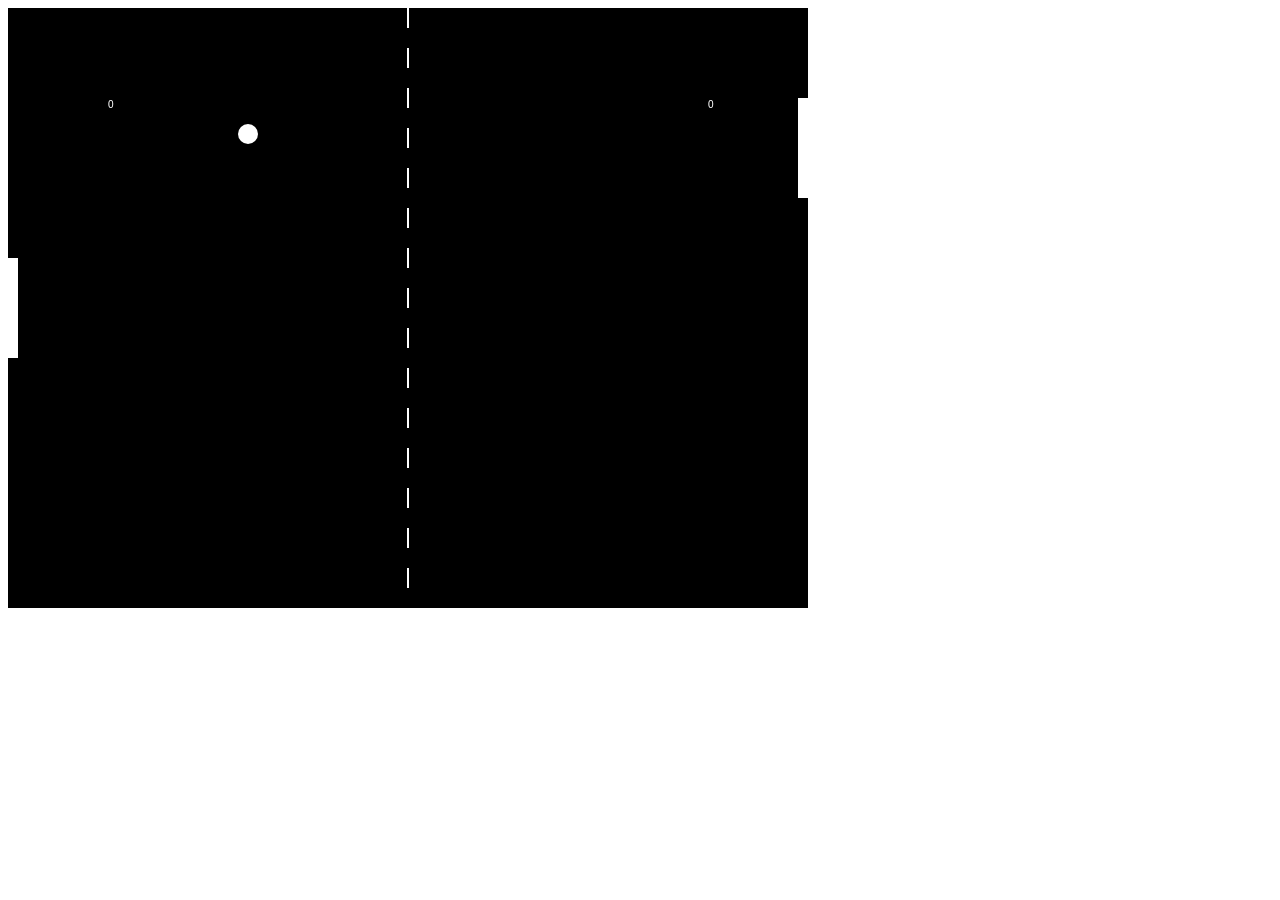
<file: Tennis/index.html>
<html>

<canvas id="gamecanvas" width="800" height="600"></canvas>

<title>Tennis</title>

<script>

var canvas;
var canvasContext;
var ballX = 50;
var ballY = 50;
var ballSpeedX = 10;
var ballSpeedY = 4;

var player1Score = 0;
var player2Score = 0;
const WINNING_SCORE = 3;

var showingWinScreen = false;

var paddle1Y = 250;
var paddle2Y = 250;
const PADDLE_HEIGHT = 100;
const PADDLE_THICKNESS = 10;

function calculateMousePos(evt) {
  var rect = canvas.getBoundingClientRect();
  var root = document.documentElement;
  var mouseX = evt.clientX - rect.left - root.scrollLeft;
  var mouseY = evt.clientY - rect.top - root.scrollTop;
  return {
    x:mouseX,
    y:mouseY
  };
}

function handleMouseClick(evt) {
  if(showingWinScreen) {
    player1Score = 0;
    player2Score = 0;
    showingWinScreen = false;
  }
}

window.onload = function() {

canvas = document.getElementById('gamecanvas');
canvasContext = canvas.getContext('2d');

var framesPerSecond = 30;
setInterval(function() {
  moveEverything();
  drawEverything();
}, 1000/framesPerSecond);

 canvas.addEventListener('mousedown',handleMouseClick);

canvas.addEventListener('mousemove',
          function(evt){
              var mousePos = calculateMousePos(evt);
              paddle1Y = mousePos.y-(PADDLE_HEIGHT/2);
        });

}

function ballReset() {
  if(player1Score >= WINNING_SCORE ||
    player2Score >= WINNING_SCORE) {
      showingWinScreen = true;
    }

  ballSpeedX = -ballSpeedX;
  ballX = canvas.width/2;
  ballY = canvas.height/2;
}

function computerMovement() {
    var paddle2YCenter = paddle2Y + (PADDLE_HEIGHT/2);
    if(paddle2YCenter < ballY-35) {
      paddle2Y += 10;
    } else  if(paddle2YCenter > ballY+35) {
      paddle2Y -= 10;
    }
}

function moveEverything() {
  if(showingWinScreen) {
    return;
  }
   computerMovement();

    ballX += ballSpeedX;
    ballY += ballSpeedY;

    if(ballX < 0) {
      if(ballY > paddle1Y &&
         ballY < paddle1Y+PADDLE_HEIGHT) {
           ballSpeedX = -ballSpeedX;

           var deltaY = ballY
           -(paddle1Y+PADDLE_HEIGHT/2);
           ballSpeedY = deltaY * 0.35;
         } else {
      player2Score++; // must be before ballReset()
      ballReset();
      }
    }

    if(ballX > canvas.width) {
      if(ballY > paddle2Y &&
         ballY < paddle2Y+PADDLE_HEIGHT) {
           ballSpeedX = -ballSpeedX;

           var deltaY = ballY
           -(paddle2Y+PADDLE_HEIGHT/2);
           ballSpeedY = deltaY * 0.35;
         } else {
      player1Score++; // must be before ballReset()
      ballReset();
      }
    }
    if(ballY < 0) {
      ballSpeedY = -ballSpeedY;
    }
    if(ballY > canvas.height) {
      ballSpeedY = -ballSpeedY;
    }

}

function drawNet() {
  for(var i=0;i<canvas.height; i+=40) {
    colorRect(canvas.width/2-1,i,2,20,'white');
  }
}

function drawEverything(){

  // next line blanks out the screen with black
  colorRect(0,0,canvas.width,canvas.height,'black');

  if (showingWinScreen) {
    canvasContext.fillStyle = 'white';

    if(player1Score >= WINNING_SCORE) {
      canvasContext.fillText("Left Player Won!", 350, 200);

    } else if(player2Score >= WINNING_SCORE) {
        canvasContext.fillText("Right Player Won!", 350, 200);
    }

    canvasContext.fillText("click to continue", 350, 500);
    return;
  }

drawNet();

  // this is left player paddle
  colorRect(0,paddle1Y,PADDLE_THICKNESS,PADDLE_HEIGHT, 'white');

  // this is right computer paddle
  colorRect(canvas.width -PADDLE_THICKNESS,paddle2Y,PADDLE_THICKNESS,PADDLE_HEIGHT, 'white');

  // next line draws the ball
  colorCircle(ballX, ballY, 10, 'white')

  canvasContext.fillText(player1Score, 100, 100);
  canvasContext.fillText(player2Score, canvas.width-100, 100);

}

function colorCircle(centerX, centerY, radius, drawColor) {
  canvasContext.fillStyle = drawColor;
  canvasContext.beginPath();
  canvasContext.arc(centerX, centerY, radius, 0,Math.PI*2, true);
  canvasContext.fill();
}

function colorRect (leftX,topY, width,height, drawColor) {
  canvasContext.fillStyle = drawColor;
  canvasContext.fillRect(leftX,topY, width,height);
}

</script>

</html>
</file>
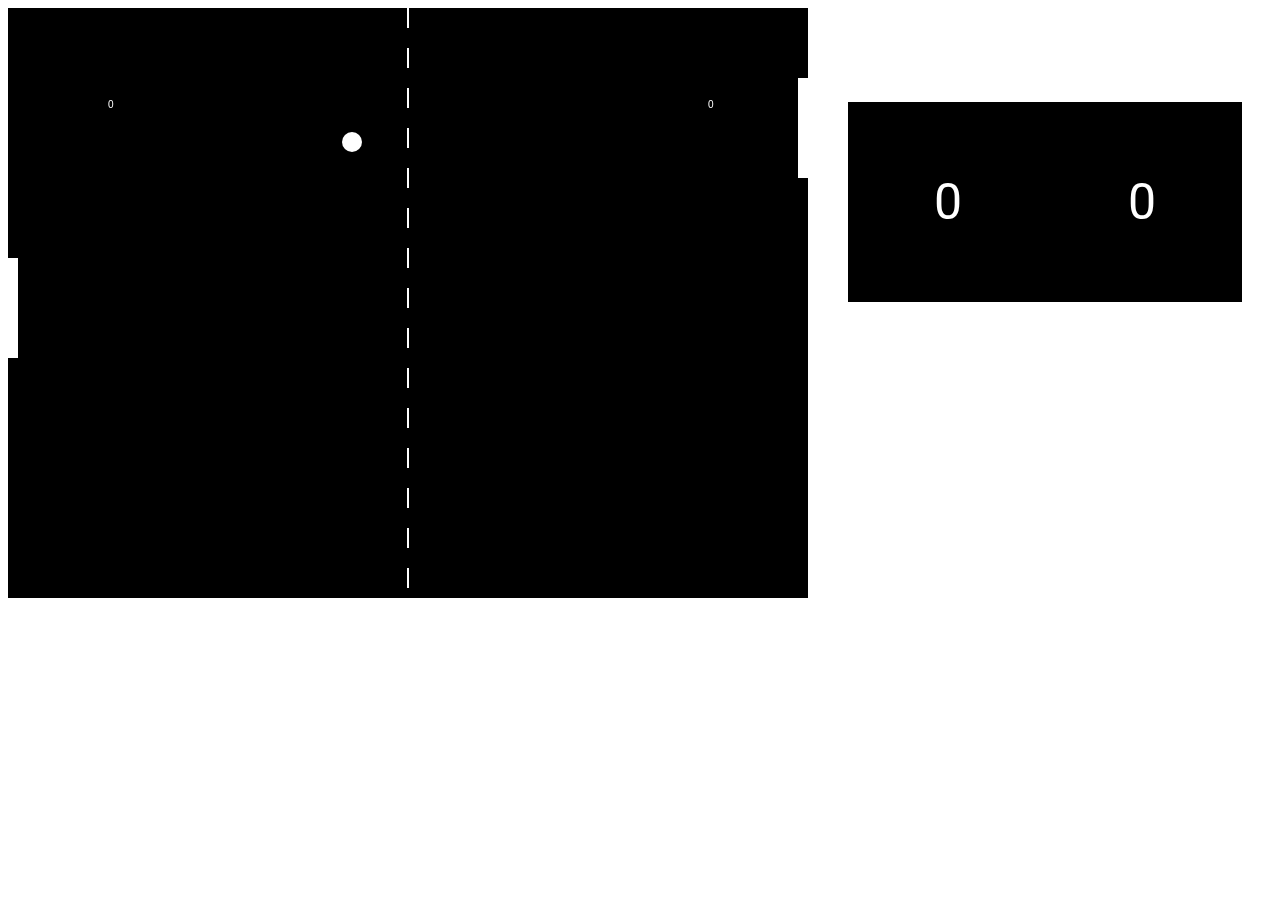
<file: Tennis1/index.html>
<!DOCTYPE html>

<html>
<head>
  <link href="https://fonts.googleapis.com/css?family=Roboto" rel="stylesheet">
<meta charset="utf-8">
<link rel="stylesheet" href="css/tennis.css">
<title>Tennis</title>


</head>
<body>
<canvas id="gamecanvas" width="800" height="590"></canvas>
<div id="score1"></div>
<div id="score2"></div>
<script src="tennis-game.js">
</script>
</body>
</html>
</file>
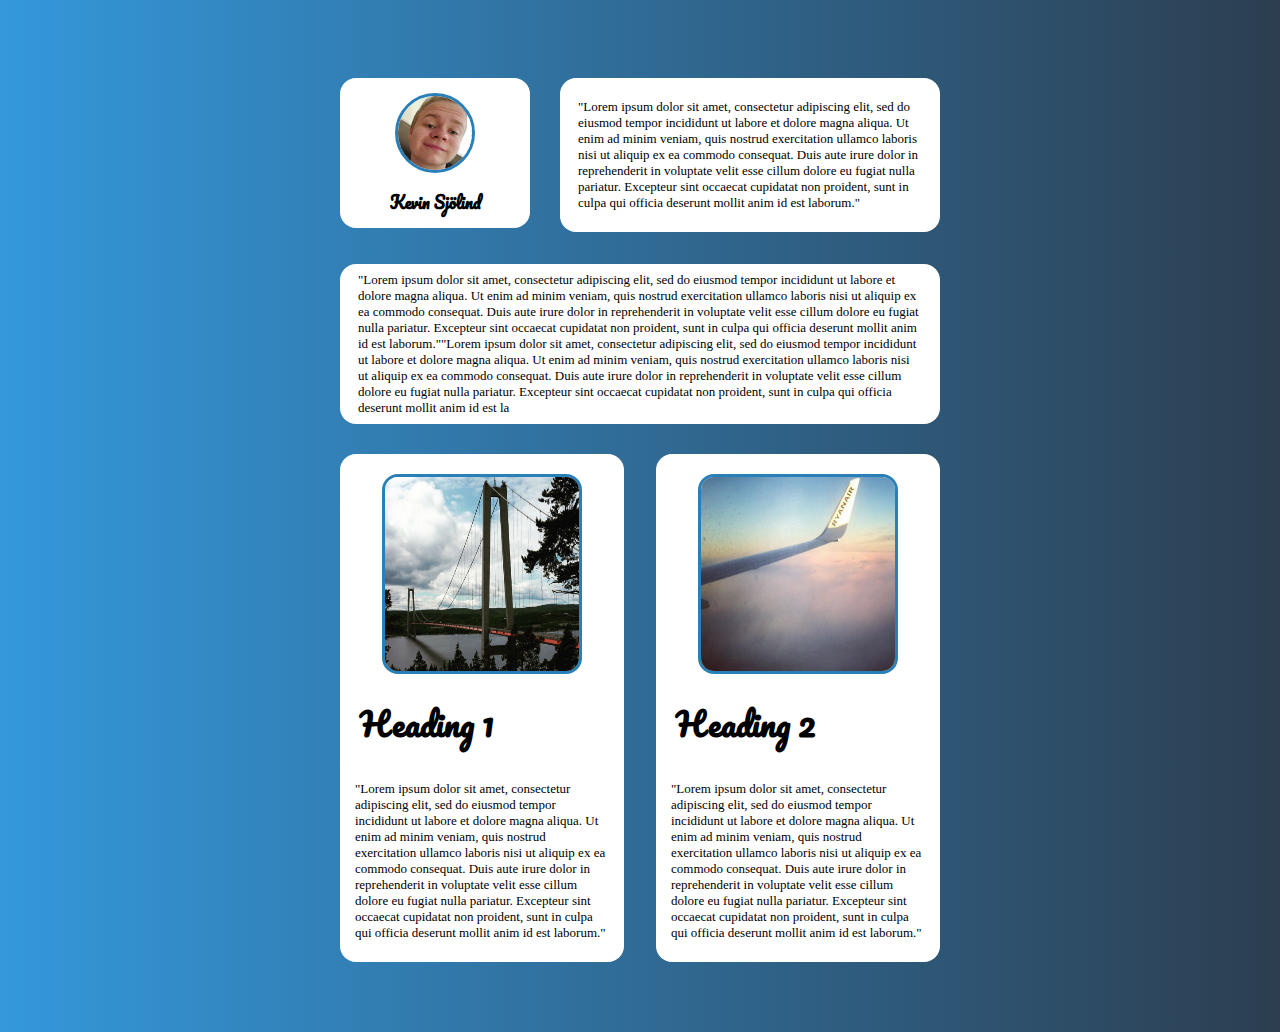
<file: Upg1/index.html>
<!DOCTYPE html>
<html>
  <head>

    <link href="https://fonts.googleapis.com/css?family=Pacifico" rel="stylesheet">
    <meta charset="utf-8">
    <link href="css/index.css" rel="stylesheet">
    <title>Website</title>

  </head>
  <body>

<div class="wrapper">
<div class="div1">
<header><img src="img/jag4.PNG" class="jag"><h1 class="rubrik">Kevin Sjölind</h1></header></div>


<div class="div2"> <p> "Lorem ipsum dolor sit amet, consectetur adipiscing elit, sed do eiusmod tempor
  incididunt ut labore et dolore magna aliqua. Ut enim ad minim veniam, quis nostrud exercitation ullamco
  laboris nisi ut aliquip ex ea commodo consequat. Duis aute irure dolor in reprehenderit in voluptate velit
   esse cillum dolore eu fugiat nulla pariatur. Excepteur sint occaecat cupidatat non proident, sunt in culpa
   qui officia deserunt mollit anim id est laborum." </p> </div>

<div class="div3"> <p> "Lorem ipsum dolor sit amet, consectetur adipiscing elit, sed do eiusmod tempor incididunt ut labore et
   dolore magna aliqua. Ut enim ad minim veniam, quis nostrud exercitation ullamco laboris nisi ut aliquip ex ea
   commodo consequat. Duis aute irure dolor in reprehenderit in voluptate velit esse cillum dolore eu fugiat nulla
   pariatur. Excepteur sint occaecat cupidatat non proident, sunt in culpa qui officia deserunt mollit anim id est
   laborum.""Lorem ipsum dolor sit amet, consectetur adipiscing elit, sed do eiusmod tempor incididunt ut labore et
   dolore magna aliqua. Ut enim ad minim veniam, quis nostrud exercitation ullamco laboris nisi ut aliquip ex ea
    commodo consequat. Duis aute irure dolor in reprehenderit in voluptate velit esse cillum dolore eu fugiat nulla pariatur.
   Excepteur sint occaecat cupidatat non proident, sunt in culpa qui officia deserunt mollit anim id est la </p> </div>

<div class="div4"> <header> <img src="img/bro.PNG" class="bro"> <h1 class="heading1">  Heading 1 </h1> <p class="lorem1"> "Lorem ipsum dolor sit amet, consectetur
  adipiscing elit, sed do eiusmod tempor incididunt ut labore et dolore magna aliqua. Ut enim ad minim veniam, quis nostrud
  exercitation ullamco laboris nisi ut aliquip ex ea commodo consequat. Duis aute irure dolor in
  reprehenderit in voluptate velit esse cillum dolore eu fugiat nulla pariatur. Excepteur sint occaecat cupidatat non proident,
  sunt in culpa qui officia deserunt mollit anim id est laborum." </p> </header> </div>

<div class="div5"> <header> <img src="img/plan.PNG" class="bro"> <h1 class="heading2">  Heading 2 </h1> <p class="lorem2"> "Lorem ipsum dolor sit amet,
  consectetur adipiscing elit, sed do eiusmod tempor
   incididunt ut labore et dolore magna aliqua. Ut enim ad minim veniam, quis nostrud exercitation ullamco laboris nisi ut
   aliquip ex ea commodo consequat. Duis aute irure dolor in
   reprehenderit in voluptate velit esse cillum dolore eu fugiat nulla pariatur. Excepteur
   sint occaecat cupidatat non proident, sunt in culpa qui officia deserunt mollit anim id est laborum." </p> </header> </div>

</div>
  </body>
</html>
</file>
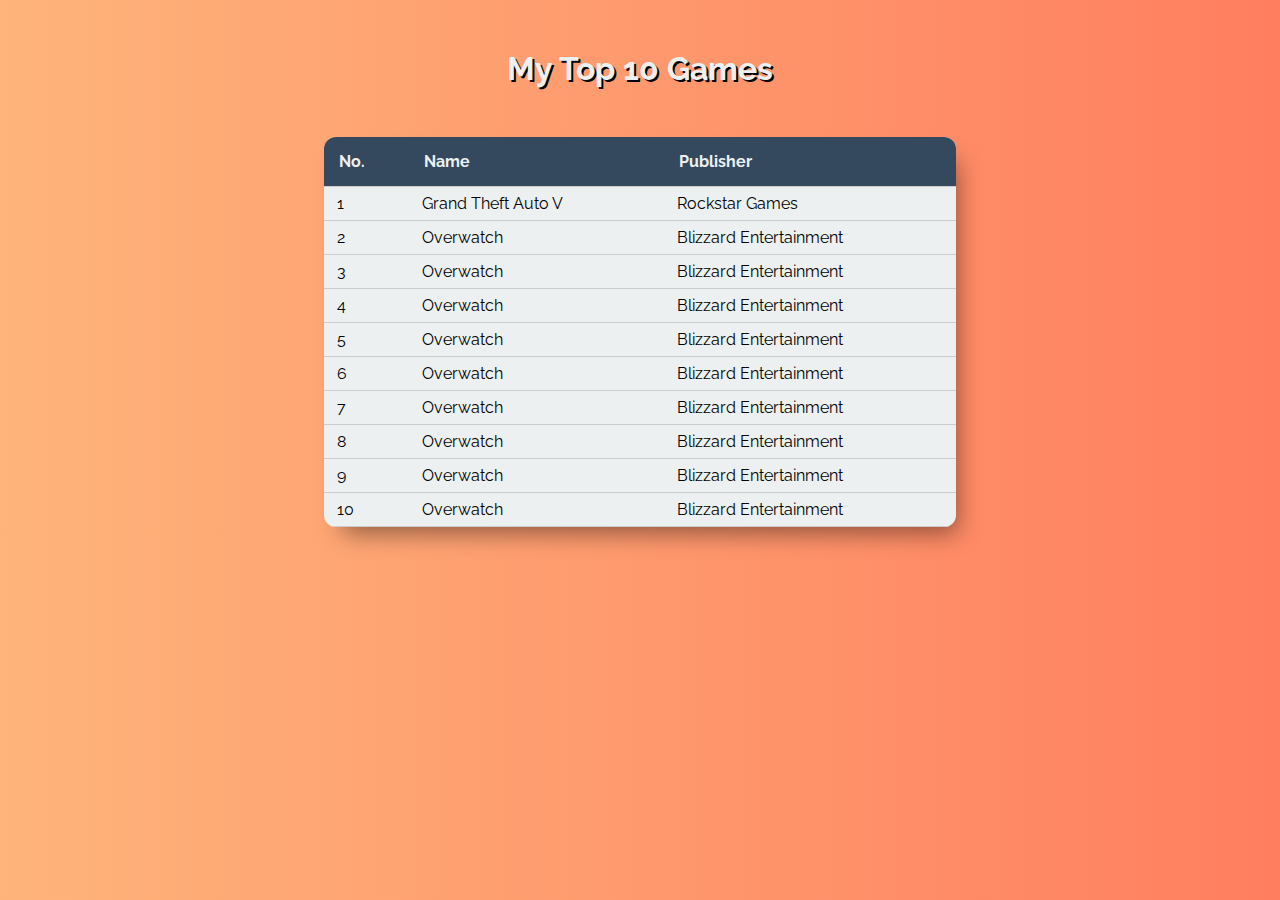
<file: Upg2/index.html>
<!DOCTYPE html>
<html>
  <head>
<link href="https://fonts.googleapis.com/css?family=Roboto" rel="stylesheet">
<link href="https://fonts.googleapis.com/css?family=Raleway" rel="stylesheet">
    <meta charset="utf-8">
    <link rel="stylesheet" href="css/index.css">
    <title>Website</title>
  </head>
  <body>
<h1 class="topgames">My Top 10 Games</h1>

    <table>
      <tr>
        <th>No.</th>
        <th>Name</th>
        <th>Publisher</th>
      </tr>
      <tr>
        <td>1</td>
        <td>Grand Theft Auto V</td>
        <td>Rockstar Games</td>
      </tr>
      <tr>
        <td>2</td>
        <td>Overwatch</td>
        <td>Blizzard Entertainment</td>
      </tr>
      <tr>
        <td>3</td>
        <td>Overwatch</td>
        <td>Blizzard Entertainment</td>
      </tr>
      <tr>
        <td>4</td>
        <td>Overwatch</td>
        <td>Blizzard Entertainment</td>
      </tr>
      <tr>
        <td>5</td>
        <td>Overwatch</td>
        <td>Blizzard Entertainment</td>
      </tr>
      <tr>
        <td>6</td>
        <td>Overwatch</td>
        <td>Blizzard Entertainment</td>
      </tr>
      <tr>
        <td>7</td>
        <td>Overwatch</td>
        <td>Blizzard Entertainment</td>
      </tr>
      <tr>
        <td>8</td>
        <td>Overwatch</td>
        <td>Blizzard Entertainment</td>
      </tr>
      <tr>
        <td>9</td>
        <td>Overwatch</td>
        <td>Blizzard Entertainment</td>
        <tr>
          <td>10</td>
          <td>Overwatch</td>
          <td>Blizzard Entertainment</td>
        </tr>
      </tr>
    </table>

  </body>
</html>
</file>
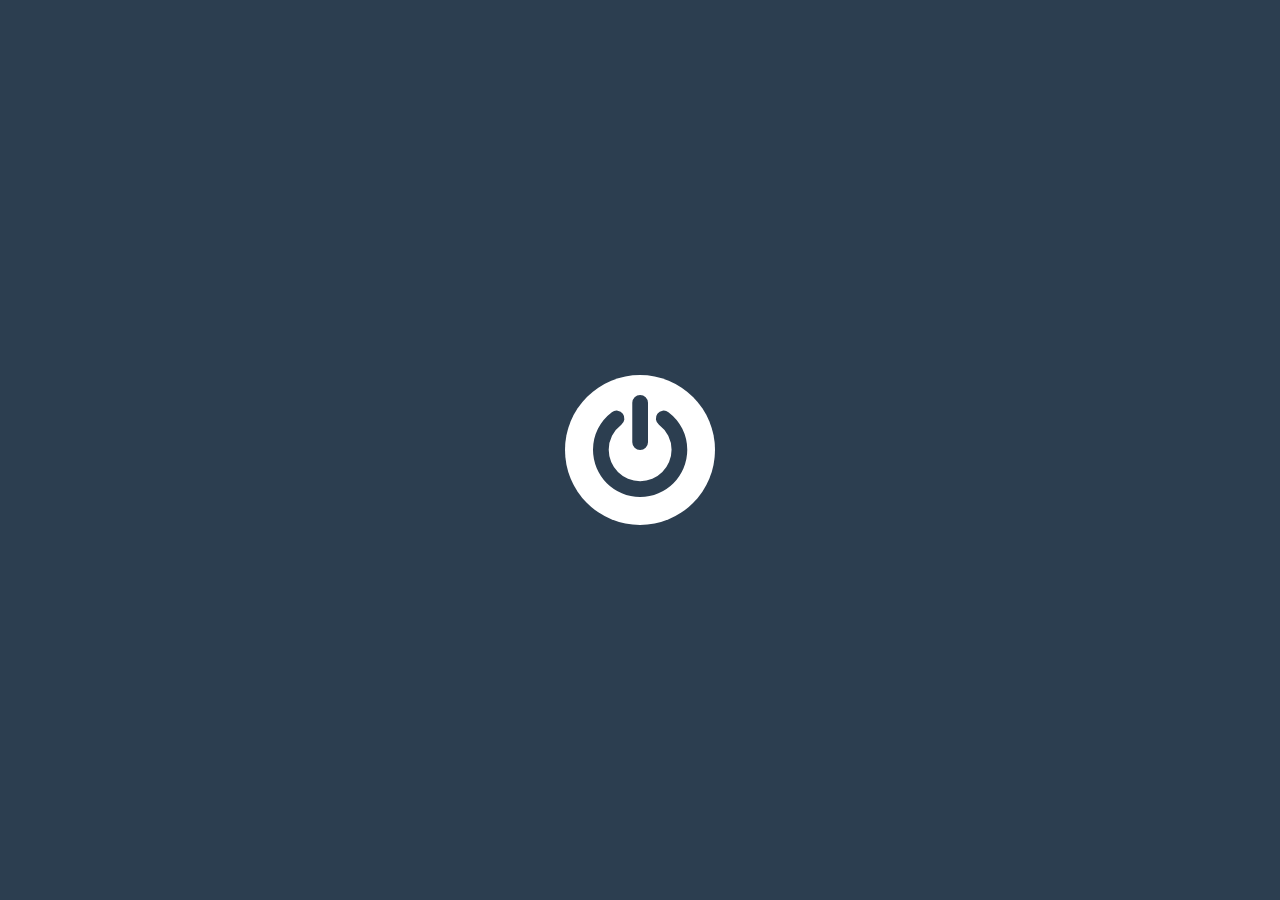
<file: Upg5/index.html>
<!DOCTYPE html>
<html>
<head>
 <meta charset="utf-8">
<link href="https://cdnjs.cloudflare.com/ajax/libs/font-awesome/4.7.0/css/font-awesome.min.css" rel="stylesheet">
 <link href="css/lampswitch.css" rel="stylesheet">
<script src="https://ajax.googleapis.com/ajax/libs/jquery/3.1.1/jquery.min.js"></script>

</head>
<body>
  <div class="cirkel">
<i class="fa fa-power-off" aria-hidden="true"></i>
 </div>

<script>
$ ("div").click(function() {
  $("body").toggleClass("on");
});
</script>
</body>
</html>
</file>
<file: Tennis1/css/tennis.css>
body {
  font-family: 'Roboto', sans-serif;
}
div {
  float: right;
  background: black;
  text-align: center;
  font-size: 50px;
  margin-top: -500px;
  line-height: 200px;
  color: white;
}

#score1 {

  margin-left: 840px;
  width: 200px;
  height: 200px;
  float: left;


}
#score2 {

  margin-right: 30px;
  width: 200px;
  height: 200px;
  float: right;

}
</file>
<file: Upg1/css/index.css>
body {
background: #2c3e50; /* fallback for old browsers */
background: -webkit-linear-gradient(to left, #2c3e50 , #3498db); /* Chrome 10-25, Safari 5.1-6 */
background: linear-gradient(to left, #2c3e50 , #3498db); /* W3C, IE 10+/ Edge, Firefox 16+, Chrome 26+, Opera 12+, Safari 7+ */
}
* {
  box-sizing: border-box;
}
.div1 {
  width: 190px;
  min-height: 150px;
  background: white;
  border-radius: 16px;
  margin-left: 26%;
  margin-top: 70px;
  float: left;
  box-sizing: border-box;
  margin-bottom: 32px;
  text-align: center;
}
.div2 {
  width: 380px;
  background: white;
  border-radius: 16px;
  margin-right: 26%;
  margin-top: 70px;
  float: right;
  box-sizing: border-box;
  margin-bottom: 32px;
  padding-left: 10px;
  padding-right: 10px;
  min-height: 150px;

}
.div3 {
  width: 600px;
  background: white;
  border-radius: 16px;
  margin: 30px auto;
  box-sizing: border-box;
  clear: both;
  padding-left: 10px;
  padding-right: 10px;
}
.div4 {
  width: 284px;
  background: white;
  border-radius: 16px;
  box-sizing: border-box;
  margin-left: 26%;
  float: left;
  margin-bottom: 70px;

}
.div5 {
  width: 284px;
  background: white;
  border-radius: 16px;
  box-sizing: border-box;
  margin-right: 26%;
  float: right;
  margin-bottom: 70px;
}
.jag {
  width: 80px;
  height: 80px;
  margin: 15px auto;
  border-radius: 50%;
  border: solid #2980B9;
  display: block;
}
.rubrik {
  font-size: 16px;
  font-family: 'Pacifico', cursive;
}
p {
  font-size: 13px;
  padding: 8px;
}
.bro {
  width: 200px;
  height: 200px;
  margin: 0 auto;
  margin-top: 20px;
  border-radius: 16px;
  border: solid #2980B9;
  display: block;
}
.heading1 {
    font-family: 'Pacifico', cursive;
    margin-left: 20px;
}
.heading2 {
    font-family: 'Pacifico', cursive;
    margin-left: 20px;
}
.wrapper {
  width: 1250px;
  min-height: 1000px;
  margin: 0 auto;
}
.lorem1  {
  padding-left: 15px;
  padding-right: 15px;
}
.lorem2 {
  padding-left: 15px;
  padding-right: 15px;
}
</file>
<file: Upg2/css/index.css>
* {
  box-sizing: border-box;
}
body {

background: #ff7e5f; /* fallback for old browsers */
background: -webkit-linear-gradient(to left, #ff7e5f , #feb47b); /* Chrome 10-25, Safari 5.1-6 */
background: linear-gradient(to left, #ff7e5f , #feb47b); /* W3C, IE 10+/ Edge, Firefox 16+, Chrome 26+, Opera 12+, Safari 7+ */

}

.topgames {
  text-align: center;
  margin-top: 50px;
  font-family: 'Raleway', sans-serif;
  color: #ecf0f1;
  text-shadow: 1.5px 1.5px #000;

}

table {
    font-family: 'Raleway', sans-serif;
    border-spacing: 0;
    width: 50%;
    margin: 0 auto;
    margin-top: 50px;
    max-width: 632px;
    -webkit-box-shadow: 10px 15px 24px -9px rgba(0,0,0,0.44);
    -moz-box-shadow: 10px 15px 24px -9px rgba(0,0,0,0.44);
    -o-box-shadow: 10px 15px 24px -9px rgba(0,0,0,0.44);
    border-radius: 12px;
    overflow: hidden;


}

td, th {

    text-align: left;
    padding: 7px 13px 7px 13px;
    border-bottom: 0.2px solid #ccc;

}

tr {
    background-color: #ecf0f1;

}
th {
 background: #34495e;
 color: #ecf0f1;
 padding: 15px;
}
</file>
<file: Upg5/css/lampswitch.css>
* {
  box-sizing: border-box;
}
body {
  background: #2c3e50;
  position: relative;
  margin: 0;
  transition: background ease 0.5s;
}
html, body {
  height: 100%;
}
.fa {
  color: #2c3e50;
  font-size: 110px;
  position: absolute;
   top: 50%;
   left: 50%;
   transform: translate(-50%, -50%);
transition: color ease 0.5s;
 }
body.on {
  background: #f39c12;
}
.on .fa {
  color: #2c3e50;
}
.cirkel {

  background: #fff;
  width: 150px;
  height: 150px;
  padding: 20px;

  position: absolute;
  top: 50%;
  left: 50%;
  border-radius: 50%;
  transform: translate(-50%, -50%);

}
</file>
